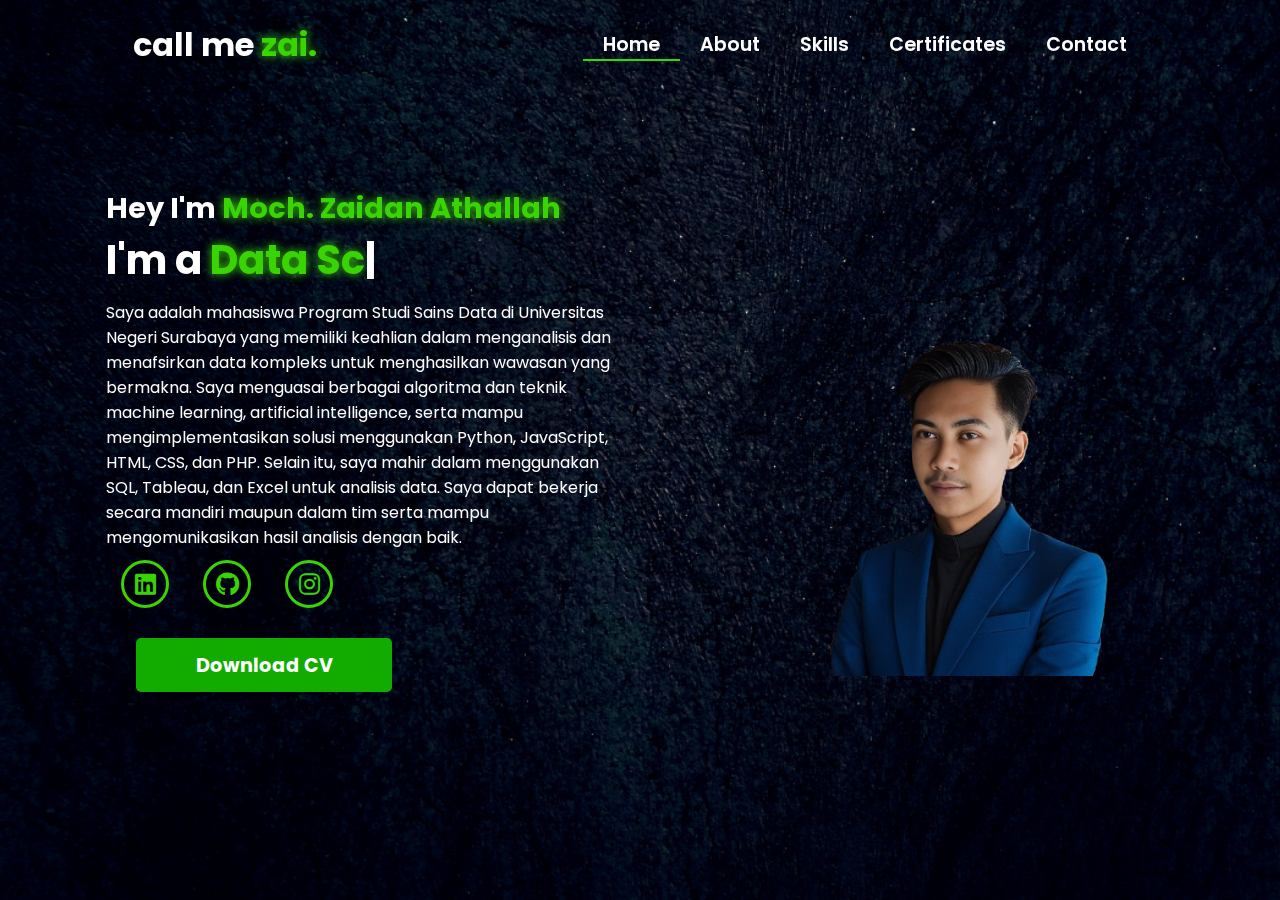
<file: index.html>
<!DOCTYPE html>
<html lang="en">
  <head>
    <!-- Pengaturan karakter encoding untuk mendukung semua karakter Unicode -->
    <meta charset="UTF-8" />

    <!-- Pengaturan viewport untuk responsivitas pada perangkat mobile -->
    <meta name="viewport" content="width=device-width, initial-scale=1.0" />

    <!-- 
      Import Font Awesome untuk ikon sosial media dan navigasi
      Versi 6.5.1 dipilih untuk fitur dan ikon terbaru 
    -->
    <link
      rel="stylesheet"
      href="https://cdnjs.cloudflare.com/ajax/libs/font-awesome/6.5.1/css/all.min.css"
    />

    <!-- 
      Import AOS (Animate On Scroll) library
      Digunakan untuk membuat animasi scroll yang menarik 
    -->
    <link rel="stylesheet" href="https://unpkg.com/aos@next/dist/aos.css" />

    <!-- Import file CSS custom untuk styling tambahan -->
    <link rel="stylesheet" href="css/style.css" />
    <title>Portofolio Website</title>
  </head>

  <body>
    <!-- 
      Navigation Section
      - Menggunakan sistem grid untuk layout
      - Includes logo dan menu navigasi
      - Responsive dengan hamburger menu untuk mobile 
    -->
    <nav>
      <div class="nav-container">
        <!-- 
              Logo dengan animasi zoom-in
              data-aos-duration: 1500ms untuk animasi yang smooth 
            -->
        <div class="logo" data-aos="zoom-in" data-aos-duration="1500">
          call me <span>zai.</span>
        </div>

        <!-- 
              Navigation Links
              - Menggunakan fade-up animation dengan delays bertingkat
              - Active class untuk halaman yang sedang aktif 
            -->
        <div class="links">
          <div
            class="link active"
            data-aos="fade-up"
            data-aos-duration="1500"
            data-aos-delay="100"
          >
            <a href="index.html">Home</a>
          </div>
          <div
            class="link"
            data-aos="fade-up"
            data-aos-duration="1500"
            data-aos-delay="200"
          >
            <a href="about.html">About</a>
          </div>
          <div
            class="link"
            data-aos="fade-up"
            data-aos-duration="1500"
            data-aos-delay="300"
          >
            <a href="skill.html">Skills</a>
          </div>
          <div
            class="link"
            data-aos="fade-up"
            data-aos-duration="1500"
            data-aos-delay="400"
          >
            <a href="Certificates.html">Certificates</a>
          </div>
          <div
            class="link"
            data-aos="fade-up"
            data-aos-duration="1500"
            data-aos-delay="500"
          >
            <a href="contact.html">Contact</a>
          </div>
        </div>
      </div>

      <!-- 
          Hamburger Menu Icon
          - Muncul pada tampilan mobile
          - Menggunakan Font Awesome icon
          - onClick handler untuk membuka menu 
        -->
      <i class="fa-solid fa-bars hamburg" onclick="hamburg()"></i>

      <!-- 
          Dropdown Menu untuk Mobile
          - Berisi link navigasi yang sama
          - Muncul ketika hamburger menu diklik
          - Includes tombol close (x) 
        -->
      <div class="dropdown">
        <div class="links">
          <a href="index.html">Home</a>
          <a href="about.html">About</a>
          <a href="skill.html">Skills</a>
          <a href="Certificates.html">Certificates</a>
          <a href="contact.html">Contact</a>
          <i class="fa-solid fa-xmark cancel" onclick="cancel()"></i>
        </div>
      </div>
    </nav>

    <!-- 
      Main Content Section
      - Menggunakan grid untuk layout dua kolom
      - Includes teks intro dan gambar profil 
    -->
    <section>
      <div class="main-container">
        <!-- 
              Content Container
              - Berisi heading, typewriter effect, dan social links
              - Setiap elemen memiliki animasi AOS yang berbeda 
            -->
        <div class="content">
          <!-- Heading dengan fade-left animation -->
          <h1
            data-aos="fade-left"
            data-aos-duration="1500"
            data-aos-delay="700"
          >
            Hey I'm <span>Moch. Zaidan Athallah</span>
          </h1>

          <!-- 
                  Typewriter Effect
                  - Menggunakan JavaScript untuk animasi ketik
                  - Fade-right animation untuk container 
                -->
          <div
            data-aos="fade-right"
            data-aos-duration="1500"
            data-aos-delay="900"
            class="typewriter"
          >
            I'm a <span class="typewriter-text"></span><label for="">|</label>
          </div>

          <!-- Paragraf deskripsi dengan flip-down animation -->
          <p
            data-aos="flip-down"
            data-aos-duration="1500"
            data-aos-delay="1100"
          >
            Saya adalah mahasiswa Program Studi Sains Data di Universitas Negeri
            Surabaya yang memiliki keahlian dalam menganalisis dan menafsirkan
            data kompleks untuk menghasilkan wawasan yang bermakna. Saya
            menguasai berbagai algoritma dan teknik machine learning, artificial
            intelligence, serta mampu mengimplementasikan solusi menggunakan
            Python, JavaScript, HTML, CSS, dan PHP. Selain itu, saya mahir dalam
            menggunakan SQL, Tableau, dan Excel untuk analisis data. Saya dapat
            bekerja secara mandiri maupun dalam tim serta mampu mengomunikasikan
            hasil analisis dengan baik.
          </p>

          <!-- 
                  Social Media Links
                  - Menggunakan Font Awesome icons
                  - Fade-up animation dengan delays bertingkat 
                -->
          <div class="social-links">
            <a
              href="https://www.linkedin.com/in/moch-zaidan-athallah/"
              data-aos="fade-up"
              data-aos-duration="1500"
              data-aos-delay="1300"
              title="LinkedIn"
              ><i class="fa-brands fa-linkedin"></i
            ></a>
            <a
              href="https://github.com/zaidanathallah"
              data-aos="fade-up"
              data-aos-duration="1500"
              data-aos-delay="1400"
              title="GitHub"
              ><i class="fa-brands fa-github"></i
            ></a>
            <a
              href="https://www.instagram.com/mzaa_offc?utm_source=ig_web_button_share_sheet&igsh=ZDNlZDc0MzIxNw=="
              data-aos="fade-up"
              data-aos-duration="1500"
              data-aos-delay="1500"
              title="Instagram"
              ><i class="fa-brands fa-instagram"></i
            ></a>
          </div>

          <!-- 
                  Download CV Button
                  - Zoom-out animation dengan delay terpanjang
                  - Styling didefinisikan di CSS 
                -->
          <div
            class="btn"
            data-aos="zoom-out"
            data-aos-duration="1500"
            data-aos-delay="1800"
          >
            <button id="downloadCV">Download CV</button>
          </div>
        </div>

        <!-- 
              Image Container
              - Menggunakan zoom-in animation
              - Durasi lebih panjang (3000ms) untuk efek dramatic 
            -->
        <div class="image" data-aos="zoom-in" data-aos-duration="3000">
          <img src="img\zaii.png" alt="" />
        </div>
      </div>
    </section>

    <!-- 
      Script Imports
      - AOS library untuk animasi
      - Custom JavaScript untuk fungsionalitas tambahan 
    -->
    <script src="https://unpkg.com/aos@next/dist/aos.js"></script>
    <script>
      // Inisialisasi AOS dengan offset 0 untuk trigger tepat waktu
      AOS.init({ offset: 0 });
    </script>
    <script src="./js/script.js"></script>
  </body>
</html>
</file>
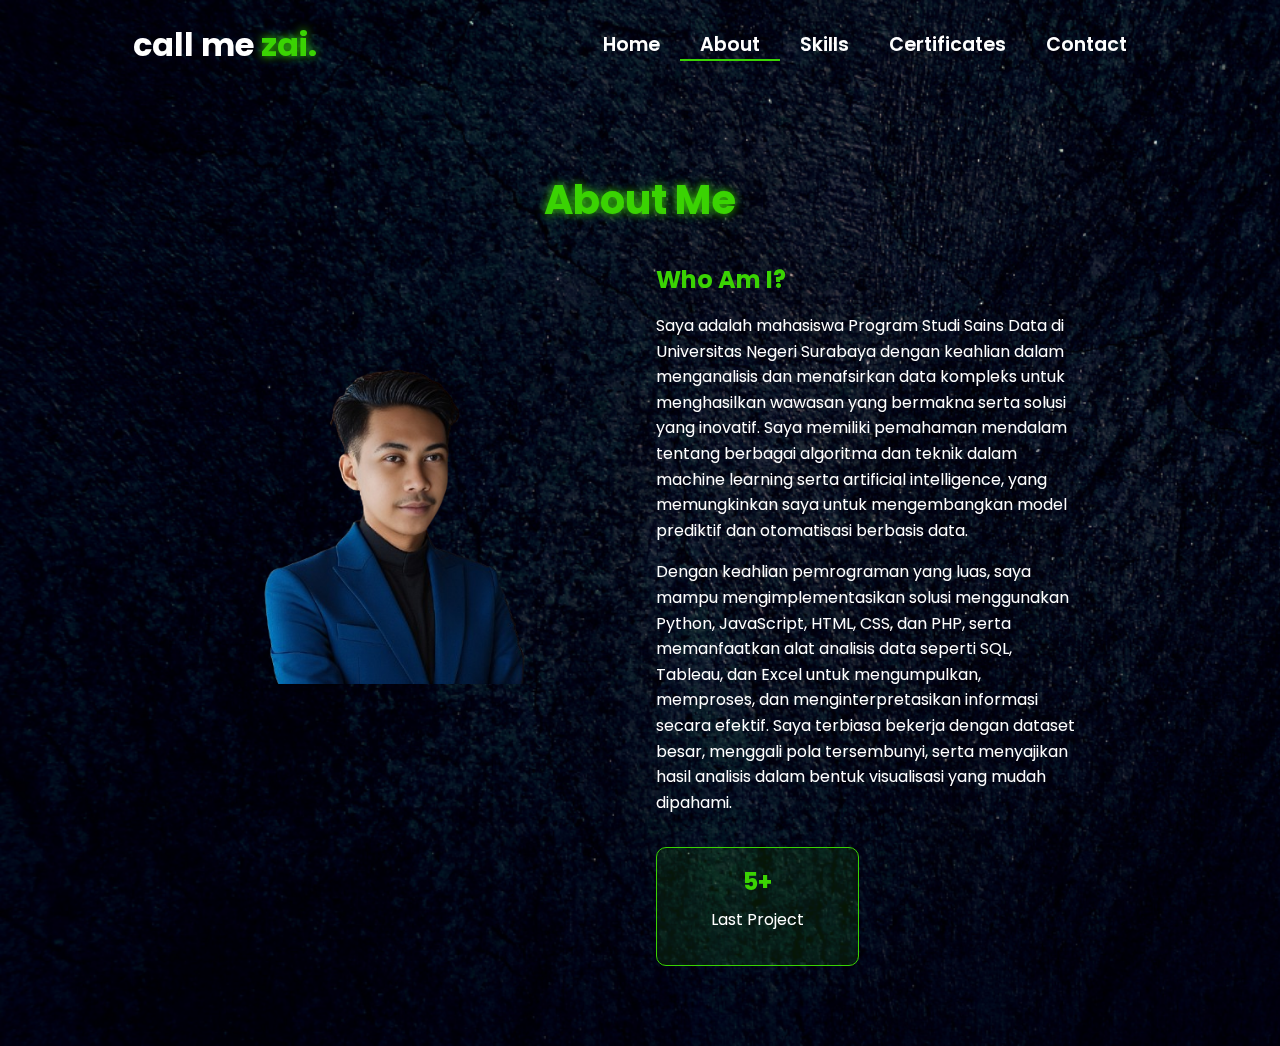
<file: about.html>
<!DOCTYPE html>
<html lang="en">

<head>
    <meta charset="UTF-8">
    <meta name="viewport" content="width=device-width, initial-scale=1.0">

    <!-- Link ke Font Awesome untuk ikon -->
    <link rel="stylesheet" href="https://cdnjs.cloudflare.com/ajax/libs/font-awesome/6.5.1/css/all.min.css">

    <!-- Link ke library animasi AOS -->
    <link rel="stylesheet" href="https://unpkg.com/aos@next/dist/aos.css" />

    <!-- CSS internal untuk styling halaman -->
    <style>
        /* 
          Import Google Font Poppins
          Font weight yang diimport: 100, 200, 300, 400, 500, 600 
        */
        @import url("https://fonts.googleapis.com/css2?family=Poppins:wght@100;200;300;400;500;600&display=swap");

        /* Reset CSS dan pengaturan default */
        * {
            padding: 0;
            margin: 0;
            font-family: "Poppins", sans-serif;
            box-sizing: border-box;
        }

        /* 
          Styling untuk body
          - Menggunakan background image
          - Cover seluruh viewport
          - Mencegah horizontal scroll
        */
        body {
            width: 100%;
            min-height: 100vh;
            background-image: url("./img/10.png");
            background-size: cover;
            overflow: auto; /* Prevents scrolling */
            position: relative;
        }

        /* 
          Navbar styling
          - Fixed height 10vh
          - Posisi relative untuk positioning yang tepat
          - z-index tinggi agar selalu di atas konten lain
        */
        nav {
            width: 100%;
            height: 10vh;
            position: sticky;
            position: relative;
            /* Ubah dari sticky ke relative */
            z-index: 1000;
            /* Tambahkan z-index tinggi untuk nav */
        }

        /* Container untuk konten navbar */
        .nav-container {
            width: 100%;
            height: 100%;
            display: flex;
            justify-content: space-around;
            align-items: center;
        }

        /* 
          Logo styling
          - Warna putih dengan ukuran 2rem
          - Text shadow untuk efek glow pada span 
        */
        .logo {
            color: white;
            font-size: 2rem;
            font-weight: bold;
        }

        .logo span {
            color: rgb(58, 211, 3);
            text-shadow: 0 0 10px rgb(58, 211, 3);
        }

        /* 
          Hamburger dan Cancel button styling
          - Hanya muncul di mobile view
          - Posisi absolute di kanan atas
        */
        .hamburg,
        .cancel {
            cursor: pointer;
            position: absolute;
            right: 15px;
            top: 10px;
            color: white;
            display: none;
            font-size: clamp(2.5rem, 0.5rem + 5vw, 3rem);
        }

        /* 
          Navigation links container
          - Flex layout untuk alignment horizontal
        */
        .nav-container .links {
            display: flex;
        }

        /* 
          Individual navigation links
          - Spacing dan styling untuk tiap link
          - Hover effect dengan border bottom
        */
        .nav-container .links a {
            font-size: 1.2rem;
            color: white;
            margin: 0 20px;
            text-decoration: none;
            font-weight: 550;
            transition: 0.3s linear;
        }

        .nav-container .links a:hover {
            color: rgb(58, 211, 3);
            border-bottom: 2px solid rgb(58, 211, 3);
        }

        /* Styling untuk link aktif */
        .nav-container .links .active {
            color: rgb(58, 211, 3);
            border-bottom: 2px solid rgb(58, 211, 3);
        }

        /* 
          Dropdown menu untuk mobile view
          - Fixed positioning dengan transform untuk animasi
          - Backdrop filter untuk efek blur
        */
        .dropdown {
            z-index: 1000;
            position: fixed;
            top: 0;
            left: 0;
            right: 0;
            transform: translateY(-500px);
            width: 100%;
            height: auto;

            box-shadow: 0 0 20px black;
            transition: 0.2s linear;
        }

        .dropdown .links a {
            display: flex;
            color: white;
            text-decoration: none;
            padding: 15px 0;
            justify-content: center;
            align-items: center;
            transition: 0.2s linear;
        }

        .dropdown .links a:hover {
            background-color: rgb(58, 211, 3);
        }

        /* About Section Styles */
        .about-container {
            width: 100%;
            min-height: 90vh;
            display: flex;
            justify-content: center;
            align-items: center;
            padding: 2rem;
            position: relative;
            z-index: 1;
        }

        .about-content {
            width: 80%;
            max-width: 1200px;


            border-radius: 20px;
            padding: 3rem;
            color: white;
            /* box-shadow: 0 0 30px rgba(58, 211, 3, 0.3); */
        }

        .about-header {
            text-align: center;
            margin-bottom: 2rem;
        }

        .about-header h1 {
            font-size: 2.5rem;
            color: rgb(58, 211, 3);
            text-shadow: 0 0 10px rgb(58, 211, 3);
            margin-bottom: 1rem;
        }

        .about-grid {
            display: grid;
            grid-template-columns: 1fr 1fr;
            gap: 2rem;
        }

        .about-image {
            width: 100%;
            aspect-ratio: 1;
            border-radius: 0px;
            overflow: hidden;
        }

        .about-image img {
            width: 100%;
            height: 100%;
            object-fit: cover;
        }

        .about-text h2 {
            color: rgb(58, 211, 3);
            margin-bottom: 1rem;
        }

        .about-text p {
            line-height: 1.6;
            margin-bottom: 1rem;
        }

        .stats {
            display: grid;
            grid-template-columns: repeat(2, 1fr);
            gap: 1rem;
            margin-top: 2rem;
        }

        .stat-item {
            background: rgba(58, 211, 3, 0.1);
            padding: 1rem;
            border-radius: 10px;
            text-align: center;
            border: 1px solid rgb(58, 211, 3);
            cursor: pointer;
        }

        .stat-item h3 {
            color: rgb(58, 211, 3);
            font-size: 1.5rem;
            margin-bottom: 0.5rem;
        }

        .content-grid {
            display: grid;
            grid-template-columns: repeat(auto-fit, minmax(280px, 1fr));
            gap: 2rem;
            padding: 2rem 0;
        }

        .content-card {
            background: rgba(58, 211, 3, 0.1);
            border-radius: 15px;
            overflow: hidden;
            transition: all 0.3s ease;
            cursor: pointer;
        }

        .content-card:hover {
            transform: translateY(-5px);
            box-shadow: 0 5px 15px rgba(58, 211, 3, 0.3);
        }

        .card-image {
            width: 100%;
            height: 200px;
            overflow: hidden;
        }

        .card-image img {
            width: 100%;
            height: 100%;
            object-fit: cover;
        }

        .card-info {
            padding: 1.5rem;
        }

        .card-info h3 {
            color: rgb(58, 211, 3);
            margin-bottom: 0.5rem;
        }

        .card-info p {
            font-size: 0.9rem;
            margin-bottom: 1rem;
        }

        .card-info .technologies {
            display: flex;
            flex-wrap: wrap;
            gap: 0.5rem;
            margin-top: 1rem;
        }

        .technology-tag {
            background: rgba(58, 211, 3, 0.2);
            padding: 0.3rem 0.8rem;
            border-radius: 15px;
            font-size: 0.8rem;
            color: rgb(58, 211, 3);
        }

        .back-button {
            display: inline-block;
            padding: 0.8rem 1.5rem;
            background: rgb(58, 211, 3);
            color: white;
            border-radius: 5px;
            text-decoration: none;
            margin-bottom: 2rem;
            transition: all 0.3s ease;
        }

        .back-button:hover {
            background: rgb(45, 165, 2);
            transform: translateY(-2px);
        }

        .award-icon {
            font-size: 2rem;
            color: rgb(58, 211, 3);
            margin-bottom: 1rem;
        }

        .client-testimonial {
            font-style: italic;
            margin-top: 1rem;
            padding: 1rem;
            background: rgba(58, 211, 3, 0.05);
            border-radius: 10px;
        }

            .image-modal {
        display: flex;
        position: fixed;
        top: 0;
        left: 0;
        width: 100%;
        height: 100%;
        background-color: rgba(0, 0, 0, 0.9);
        z-index: 1000;
        justify-content: center;
        align-items: center;
    }

    .modal-content {
        position: relative;
        max-width: 90%;
        max-height: 90%;
    }

    .modal-content img {
        max-width: 100%;
        max-height: 90vh;
        object-fit: contain;
    }

    .close-modal {
        position: absolute;
        top: -30px;
        right: 0;
        color: white;
        font-size: 30px;
        cursor: pointer;
    }

    .project-link {
        margin-top: 1rem;
    }

    .view-project {
        display: inline-block;
        padding: 0.5rem 1rem;
        background: rgb(58, 211, 3);
        color: white;
        text-decoration: none;
        border-radius: 5px;
        transition: all 0.3s ease;
    }

    .view-project:hover {
        background: rgb(45, 165, 2);
        transform: translateY(-2px);
    }



        @media (max-width: 884px) {
            .about-grid {
                grid-template-columns: 1fr;
            }

            nav .logo {
                position: absolute;
                top: 16px;
                left: 15px;
                font-size: 1.5rem;
            }

            .nav-container .links {
                display: none;
            }

            .hamburg,
            .cancel {
                display: block;
            }
        }

        @media (max-width: 440px) {
            .about-container {
                padding: 1rem;
            }

            .about-content {
                width: 95%;
                /* Memperbesar width untuk layar kecil */
                padding: 1.5rem;
            }

            .about-header h1 {
                font-size: 1.8rem;
                /* Mengurangi ukuran judul */
            }

            .about-text h2 {
                font-size: 1.4rem;
                /* Mengurangi ukuran sub-judul */
            }

            .about-text p {
                font-size: 0.9rem;
                /* Mengurangi ukuran teks */
                line-height: 1.4;
            }

            .about-image {
                width: 100%;
                max-height: 250px;
                /* Membatasi tinggi gambar */
            }

            .stats {
                grid-template-columns: repeat(2, 1fr);
                /* Tetap 2 kolom tapi lebih kecil */
                gap: 0.8rem;
            }

            .stat-item {
                padding: 0.8rem;
            }

            .stat-item h3 {
                font-size: 1.2rem;
                /* Mengurangi ukuran angka statistik */
            }

            .stat-item p {
                font-size: 0.8rem;
                /* Mengurangi ukuran teks statistik */
            }

            /* Menyesuaikan padding untuk link statistik */
            .stat-item a {
                padding: 0.5rem;
                display: block;
            }
        }
    </style>
    <title>About - Portfolio Website</title>
</head>

<body>

    <!-- Navigasi -->
    <nav>
        <div class="nav-container">
            <div class="logo" data-aos="zoom-in" data-aos-duration="1500">
                call me <span>zai.</span>
            </div>
            <div class="links">
                <div class="link" data-aos="fade-up" data-aos-duration="1500" data-aos-delay="100"><a
                        href="index.html">Home</a></div>
                <div class="link active" data-aos="fade-up" data-aos-duration="1500" data-aos-delay="200"><a
                        href="about.html">About</a></div>
                <div class="link" data-aos="fade-up" data-aos-duration="1500" data-aos-delay="300"><a
                        href="skill.html">Skills</a></div>
                <div class="link" data-aos="fade-up" data-aos-duration="1500" data-aos-delay="400"><a
                        href="Certificates.html">Certificates</a></div>
                <div class="link" data-aos="fade-up" data-aos-duration="1500" data-aos-delay="500"><a
                        href="contact.html">Contact</a></div>
            </div>
        </div>
        <i class="fa-solid fa-bars hamburg" onclick="hamburg()"></i>
        <div class="dropdown">
            <div class="links">
                <a href="index.html">Home</a>
                <a href="about.html">About</a>
                <a href="skill.html">Skills</a>
                <a href="Certificates.html">Certificates</a>
                <a href="contact.html">Contact</a>
                <i class="fa-solid fa-xmark cancel" onclick="cancel()"></i>
            </div>
        </div>
    </nav>

    <!-- Konten utama halaman About -->
    <div class="about-container">
        <div class="about-content" id="aboutContent">
            <!-- Bagian header -->
            <div class="about-header" data-aos="fade-down" data-aos-duration="1500">
                <h1>About Me</h1>
            </div>

            <!-- Grid untuk gambar dan teks deskripsi -->
            <div class="about-grid">
                <div class="about-image" data-aos="fade-right" data-aos-duration="1500">
                    <img src="img/zai.png" alt="About Image">
                </div>
                <div class="about-text" data-aos="fade-left" data-aos-duration="1500">
                    <h2>Who Am I?</h2>
                    <p>Saya adalah mahasiswa Program Studi Sains Data di Universitas Negeri Surabaya dengan keahlian dalam menganalisis dan menafsirkan data kompleks untuk menghasilkan wawasan yang bermakna serta solusi yang inovatif. Saya memiliki pemahaman mendalam tentang berbagai algoritma dan teknik dalam machine learning serta artificial intelligence,
                         yang memungkinkan saya untuk mengembangkan model prediktif dan otomatisasi berbasis data.</p>
                    <p>Dengan keahlian pemrograman yang luas, saya mampu mengimplementasikan solusi menggunakan Python, JavaScript, HTML, CSS, dan PHP, serta memanfaatkan alat analisis data seperti SQL, Tableau, dan Excel untuk mengumpulkan, memproses, dan menginterpretasikan informasi secara efektif. Saya terbiasa bekerja dengan dataset besar, menggali pola tersembunyi, serta menyajikan hasil analisis dalam bentuk visualisasi yang mudah dipahami.</p>

                    <div class="stats">
                        <div class="stat-item" data-aos="zoom-in" data-aos-duration="1500" data-aos-delay="200"
                            onclick="showProjects()">
                            <h3>5+</h3>
                            <p>Last Project</p>
                        </div>
                    </div>
                </div>
            </div>
        </div>

        <!-- Link ke library animasi AOS -->
        <script src="https://unpkg.com/aos@next/dist/aos.js"></script>

        <!-- JavaScript untuk interaksi dan animasi halaman -->
        <script>

            // Inisialisasi library AOS
            AOS.init({ offset: 0 });

            // Fungsi untuk menampilkan menu hamburger
            function hamburg() {
                const navbar = document.querySelector(".dropdown")
                navbar.style.transform = "translateY(0px)"
            }

            // Fungsi untuk menyembunyikan menu hamburger
            function cancel() {
                const navbar = document.querySelector(".dropdown")
                navbar.style.transform = "translateY(-500px)"
            }

            // Fungsi untuk menampilkan daftar Project
            function showProjects() {
                const aboutContent = document.getElementById('aboutContent');
                aboutContent.innerHTML = `
                <a href="about.html" class="back-button" onclick="restoreInitialContent()">
                    <i class="fas fa-arrow-left"></i> Back
                </a>
                <div class="about-header" data-aos="fade-down" data-aos-duration="1500">
                    <h1>My Projects</h1>
                </div>
                <div class="content-grid">
                    ${generateProjectCards()}
                </div>
            `;
                AOS.refresh();
            }

            // Fungsi untuk menampilkan daftar Experience




            // Fungsi pembantu untuk menghasilkan kartu project
function generateProjectCards() {
    const projects = [
        {
            title: "Matching Data",
            image: "img/Matching data.png",
            description: "Pengembangan Sistem Mapping Data Obat dan Wilayah (Provinsi-Kelurahan)dengan Pendekatan Full-Stack Development Berbasis Database dan Terintegrasi API Kemkes. maaf tidak ada deploy karena pakai php dan db. jadi tidak bisa dideploy gratis",
            technologies: ["HTML", "CSS", "JS", "PHP", "MySQL"],
            projectLink: "#" // Add your project link here
        },
        {
            title: "Machine Learning",
            image: "img/gambar yang sudah diklasifikasi.png",
            description: "Pengembangan Model Klasifikasi Tumor Otak dengan Metode Ensemble Learning pada Gambar MRI",
            technologies: ["Python", "TensorFlow", "Keras", "inceptionv3", "google colab"],
            projectLink: "https://colab.research.google.com/drive/1F5REK4H4sqvmEOVUmo4AHqjHFcR8wlMQ?usp=sharing#scrollTo=OAt8LOU_7qas"
        },
        {
            title: "Data Analytics dan penerapannya dalam bisnis.",
            image: "img/Data Analyst.png",
            description: "Memahami konsep dasar Data Analytics dan penerapannya dalam bisnis. Menggunakan Tableau untuk membuat dashboard interaktif. Menganalisis tren transaksi, pendapatan, dan jumlah produk terjual. Membuat segmentasi pelanggan berdasarkan kota dan gender. Menerapkan teknik data storytelling untuk menyajikan insight bisnis.",
            technologies: ["Tableau"],
            projectLink: "https://public.tableau.com/app/profile/zaidan.athallah/viz/E-Commerce_17110651103040/Dashboard1?publish=yes" // Add your project link here
        },

                {
            title: "Dashboard Keuangan - Kelola Keuangan Anda dengan Mudah.",
            image: "img/Apk Keuangan.png",
            description: "Aplikasi web keuangan ini dirancang untuk membantu Anda mengelola pemasukan dan pengeluaran dengan lebih efisien. Dengan tampilan dashboard interaktif, Anda dapat melihat total saldo, tren keuangan, serta distribusi pengeluaran dalam bentuk grafik yang mudah dipahami. Fitur utama meliputi pencatatan transaksi, kategori pengeluaran, serta opsi filter berdasarkan periode waktu tertentu. Dengan aplikasi ini, Anda dapat mengontrol keuangan secara lebih terstruktur dan meningkatkan perencanaan keuangan Anda.  maaf tidak ada deploy karena pakai php dan db. jadi tidak bisa dideploy gratis",
            technologies: ["HTML", "CSS", "JavaScript", "PHP", "MySQL"],
            projectLink: "#" // Add your project link here
        },

                        {
            title: "Dzikir Online - Al-Qur'an, Dzikir Pagi & Petang, dan Jadwal Sholat.",
            image: "img/dzikir.png",
            description: "Aplikasi Dzikir Online ini dirancang untuk membantu umat Muslim dalam menjalankan ibadah harian dengan lebih mudah. Anda dapat membaca Al-Qur’an, mengamalkan dzikir pagi dan petang, serta mengakses jadwal sholat sesuai lokasi Anda. Dengan tampilan sederhana dan user-friendly, aplikasi ini menjadi pendamping spiritual yang praktis untuk meningkatkan ketakwaan di setiap waktu.",
            technologies: ["HTML", "CSS", "JavaScript", "API"],
            projectLink: "https://dzikir-mzaoffc.vercel.app/" // Add your project link here
        },

        {
            title: "Sentiment Analysis Twitter - Analisis Opini Publik dari Media Sosial",
            image: "img/sentiment.png",
            description: "Proyek Sentiment Analysis Twitter ini bertujuan untuk menganalisis opini publik berdasarkan data yang diambil dari Twitter. Dengan menggunakan teknik Natural Language Processing (NLP) dan Machine Learning, proyek ini mengklasifikasikan sentimen dalam kategori seperti positif, negatif, atau netral. Analisis ini berguna untuk memahami tren sosial, persepsi masyarakat terhadap suatu topik, serta membantu bisnis dan organisasi dalam mengambil keputusan berbasis data. Model dikembangkan di Google Colab, memungkinkan eksplorasi dataset, pemrosesan teks (preprocessing), visualisasi sentimen, dan evaluasi performa model secara interaktif.",
            technologies: ["Pyhton", "NLP", "machine learning", "Google Colab"],
            projectLink: "https://colab.research.google.com/drive/1-blaP6fP3IJ3Ztk8a7v8pUnSKGsnbTiX#scrollTo=ch0omwkmBpnf" // Add your project link here
        },

                {
            title: "UI/UX Applikasi Siakadu Unesa",
            image: "img/siakadu.png",
            description: "Aplikasi Siakadu Unesa dirancang untuk kebutuhan administratif dan akademis mahasiswa. Fitur-fitur utamanya meliputi pengelolaan jadwal, pendaftaran mata kuliah, pemantauan hasil studi, kehadiran, dan pembayaran. Data yang digunakan mencakup informasi akademik mahasiswa, kehadiran, pembayaran, dan berita dari Unesa News. Aplikasi ini beroperasi dalam lingkungan pembelajaran universitas dan terhubung dengan sistem akademik Unesa. Tujuannya adalah menyediakan pengalaman pengguna yang intuitif, responsif, dan efisien. Fitur notifikasi tepat waktu, navigasi mudah, dan antarmuka ramah pengguna disediakan untuk kemudahan akses dan penggunaan fitur aplikasi.",
            technologies: ["Figma", "Canva"],
            projectLink: "https://www.canva.com/design/DAF_7USgWTI/ID1cA1Z-W0CAGskEtjhlkA/edit?utm_content=DAF_7USgWTI&utm_campaign=designshare&utm_medium=link2&utm_source=sharebutton" // Add your project link here
        },

                        {
            title: "MY PORTOFOLIO",
            image: "img/Portofolio.png",
            description: "Portofolio ini menampilkan berbagai proyek dan keahlian dalam pengembangan web, analisis data, serta kecerdasan buatan. Dibangun dengan desain yang modern dan responsif, website ini berfungsi sebagai representasi profesional untuk menunjukkan pengalaman, keterampilan teknis, serta pencapaian dalam berbagai bidang. Melalui portofolio ini, pengunjung dapat mengeksplorasi proyek-proyek yang telah dikembangkan, mencakup pengolahan data, machine learning, pengembangan aplikasi web, serta visualisasi data. Dengan integrasi teknologi terkini, portofolio ini tidak hanya sebagai dokumentasi karya, tetapi juga sebagai sarana untuk membangun koneksi dan peluang kolaborasi.",
            technologies: ["HTML", "CSS", "JavaScript"],
            projectLink: "https://my-portofolio-one-mu.vercel.app/" // Add your project link here
        }
    ];

    return projects.map(project => `
        <div class="content-card" data-aos="fade-up">
            <div class="card-image" onclick="openModal('${project.image}', '${project.title}')">
                <img src="${project.image}" alt="${project.title}">
            </div>
            <div class="card-info">
                <h3>${project.title}</h3>
                <p>${project.description}</p>
                <div class="technologies">
                    ${project.technologies.map(tech => `
                        <span class="technology-tag">${tech}</span>
                    `).join('')}
                </div>
                <div class="project-link">
                    <a href="${project.projectLink}" target="_blank" class="view-project">View Project</a>
                </div>
            </div>
        </div>
    `).join('');
}

// Add these functions for the modal functionality
function openModal(imageSrc, altText) {
    const modal = document.createElement('div');
    modal.className = 'image-modal';
    modal.innerHTML = `
        <div class="modal-content">
            <span class="close-modal" onclick="this.parentElement.parentElement.remove()">&times;</span>
            <img src="${imageSrc}" alt="${altText}">
        </div>
    `;
    document.body.appendChild(modal);

    // Close modal when clicking outside the image
    modal.addEventListener('click', function(e) {
        if (e.target === modal) {
            modal.remove();
        }
    });

    // Close modal with Escape key
    document.addEventListener('keydown', function(e) {
        if (e.key === 'Escape') {
            modal.remove();
        }
    });
}

            // Fungsi pembantu untuk menghasilkan kartu experience
            function generateExperienceCards() {
                const experiences = [
                    {
                        title: "Senior Web Developer",
                        company: "Tech Solutions Inc.",
                        period: "2021 - Present",
                        description: "Leading frontend development team and implementing modern web solutions"
                    },
                    {
                        title: "Frontend Developer",
                        company: "Digital Agency",
                        period: "2019 - 2021",
                        description: "Developed responsive websites and web applications"
                    }
                    // Add more experiences as needed
                ];

                return experiences.map(exp => `
                <div class="content-card" data-aos="fade-up">
                    <div class="card-info">
                        <h3>${exp.title}</h3>
                        <h4>${exp.company}</h4>
                        <p class="period">${exp.period}</p>
                        <p>${exp.description}</p>
                    </div>
                </div>
            `).join('');
            }



            // Fungsi pembantu untuk menghasilkan kartu award
            function generateAwardCards() {
                const awards = [
                    {
                        title: "Best Web Design",
                        organization: "Design Awards 2023",
                        description: "Recognition for exceptional web design and user experience"
                    },
                    {
                        title: "Innovation Award",
                        organization: "Tech Summit 2022",
                        description: "Awarded for innovative use of emerging technologies"
                    }
                    // Add more awards as needed
                ];

                return awards.map(award => `
                <div class="content-card" data-aos="fade-up">
                    <div class="card-info">
                        <div class="award-icon">
                            <i class="fas fa-trophy"></i>
                        </div>
                        <h3>${award.title}</h3>
                        <h4>${award.organization}</h4>
                        <p>${award.description}</p>
                    </div>
                </div>
            `).join('');
            }

            // Fungsi untuk mengembalikan konten awal
            function restoreInitialContent() {
                const aboutContent = document.getElementById('aboutContent');
                aboutContent.innerHTML = `
                <div class="about-header" data-aos="fade-down" data-aos-duration="1500">
                    <h1>About Me</h1>
                </div>
                <div class="about-grid">
                    <div class="about-image" data-aos="fade-right" data-aos-duration="1500">
                        <img src="img/zoro.jpg" alt="About Image">
                    </div>
                    <div class="about-text" data-aos="fade-left" data-aos-duration="1500">
                        <h2>Who Am I?</h2>
                        <p>I'm a passionate developer and designer with a keen eye for detail and a drive for creating
                            innovative digital solutions. With expertise in web development, UI/UX design, and content
                            creation, I bring ideas to life through code and creativity.</p>
                        <p>My journey in technology began with a simple curiosity and has evolved into a professional
                            pursuit of excellence in digital craftsmanship.</p>

                        <div class="stats">
                            <div class="stat-item" data-aos="zoom-in" data-aos-duration="1500" data-aos-delay="200" onclick="showProjects()">
                                <h3>50+</h3>
                                <p>Projects Completed</p>
                            </div>
                            <div class="stat-item" data-aos="zoom-in" data-aos-duration="1500" data-aos-delay="400" onclick="showExperience()">
                                <h3>3+</h3>
                                <p>Years Experience</p>
                            </div>
                            <div class="stat-item" data-aos="zoom-in" data-aos-duration="1500" data-aos-delay="800" onclick="showAwards()">
                                <h3>15+</h3>
                                <p>Awards Won</p>
                            </div>
                        </div>
                    </div>
                </div>
            `;
                AOS.refresh();
            }

        </script>
</body>

</html>
</file>
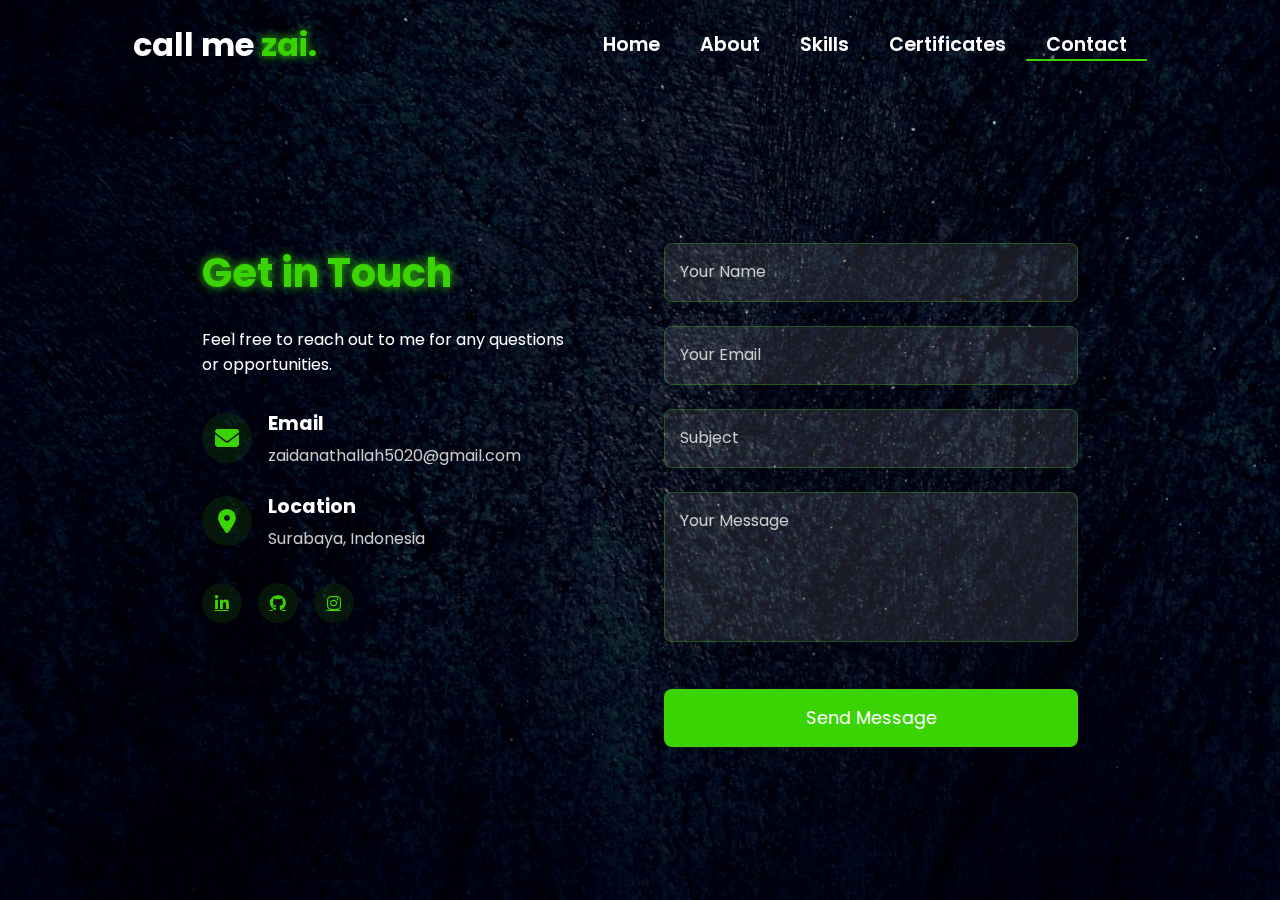
<file: contact.html>
<!DOCTYPE html>
<html lang="en">
  <head>
    <meta charset="UTF-8" />
    <meta name="viewport" content="width=device-width, initial-scale=1.0" />
    <link
      rel="stylesheet"
      href="https://cdnjs.cloudflare.com/ajax/libs/font-awesome/6.5.1/css/all.min.css"
    />
    <link rel="stylesheet" href="https://unpkg.com/aos@next/dist/aos.css" />
    <style>
      @import url("https://fonts.googleapis.com/css2?family=Poppins:wght@100;200;300;400;500;600&display=swap");

      * {
        padding: 0;
        margin: 0;
        font-family: "Poppins", sans-serif;
        box-sizing: border-box;
      }

      body {
        width: 100%;
        height: 100vh;
        background-image: url("./img/10.png");
        background-size: cover;
        overflow: auto;
        position: relative;
      }

      nav {
        width: 100%;
        height: 10vh;
        position: relative;
        z-index: 1000;
      }

      .nav-container {
        width: 100%;
        height: 100%;
        display: flex;
        justify-content: space-around;
        align-items: center;
      }

      .logo {
        color: white;
        font-size: 2rem;
        font-weight: bold;
      }

      .logo span {
        color: rgb(58, 211, 3);
        text-shadow: 0 0 10px rgb(58, 211, 3);
      }

      .hamburg,
      .cancel {
        cursor: pointer;
        position: absolute;
        right: 15px;
        top: 10px;
        color: white;
        display: none;
        font-size: clamp(2.5rem, 0.5rem + 5vw, 3rem);
      }

      .nav-container .links {
        display: flex;
      }

      .nav-container .links a {
        font-size: 1.2rem;
        color: white;
        margin: 0 20px;
        text-decoration: none;
        font-weight: 550;
        transition: 0.3s linear;
      }

      .nav-container .links a:hover {
        color: rgb(58, 211, 3);
        border-bottom: 2px solid rgb(58, 211, 3);
      }

      .nav-container .links .active {
        color: rgb(58, 211, 3);
        border-bottom: 2px solid rgb(58, 211, 3);
      }

      .dropdown {
        z-index: 1000;
        position: fixed;
        top: 0;
        left: 0;
        right: 0;
        transform: translateY(-500px);
        width: 100%;
        height: auto;

        transition: 0.2s linear;
      }

      .dropdown .links a {
        display: flex;
        color: white;
        text-decoration: none;
        padding: 15px 0;
        justify-content: center;
        align-items: center;
        transition: 0.2s linear;
      }

      .dropdown .links a:hover {
        background-color: rgb(58, 211, 3);
      }

      /* Contact Section Styles */
      .contact-container {
        width: 100%;
        min-height: 90vh;
        display: flex;
        justify-content: center;
        align-items: center;
        padding: 2rem;
      }

      .contact-content {
        width: 80%;
        max-width: 1200px;
        border-radius: 20px;
        padding: 3rem;
        color: white;
        display: grid;
        grid-template-columns: 1fr 1fr;
        gap: 3rem;
      }

      .contact-info {
        padding-right: 2rem;
      }

      .contact-header h1 {
        font-size: 2.5rem;
        color: rgb(58, 211, 3);
        text-shadow: 0 0 10px rgb(58, 211, 3);
        margin-bottom: 1.5rem;
      }

      .contact-details {
        margin-top: 2rem;
      }

      .contact-item {
        display: flex;
        align-items: center;
        margin-bottom: 1.5rem;
      }

      .contact-icon {
        width: 50px;
        height: 50px;
        background: rgba(58, 211, 3, 0.1);
        border-radius: 50%;
        display: flex;
        justify-content: center;
        align-items: center;
        margin-right: 1rem;
      }

      .contact-icon i {
        font-size: 1.5rem;
        color: rgb(58, 211, 3);
      }

      .contact-text h3 {
        font-size: 1.2rem;
        margin-bottom: 0.3rem;
      }

      .contact-text p {
        color: #cccccc;
      }

      .contact-form form {
        display: flex;
        flex-direction: column;
        gap: 1.5rem;
      }

      .form-group {
        position: relative;
      }

      .form-group input,
      .form-group textarea {
        width: 100%;
        padding: 1rem;
        background: rgba(255, 255, 255, 0.1);
        border: 1px solid rgba(58, 211, 3, 0.3);
        border-radius: 8px;
        color: white;
        font-size: 1rem;
        transition: all 0.3s ease;
      }

      .form-group textarea {
        height: 150px;
        resize: none;
      }

      .form-group input:focus,
      .form-group textarea:focus {
        outline: none;
        border-color: rgb(58, 211, 3);
        box-shadow: 0 0 10px rgba(58, 211, 3, 0.3);
      }

      .form-group label {
        position: absolute;
        left: 1rem;
        top: 1rem;
        color: #cccccc;
        transition: all 0.3s ease;
        pointer-events: none;
      }

      .form-group input:focus ~ label,
      .form-group input:valid ~ label,
      .form-group textarea:focus ~ label,
      .form-group textarea:valid ~ label {
        top: -0.5rem;
        left: 0.8rem;
        font-size: 0.8rem;
        padding: 0 0.5rem;
        background: rgba(0, 0, 0, 0.7);
        color: rgb(58, 211, 3);
      }

      .submit-btn {
        padding: 1rem 2rem;
        background: rgb(58, 211, 3);
        border: none;
        border-radius: 8px;
        color: white;
        font-size: 1.1rem;
        cursor: pointer;
        transition: all 0.3s ease;
        margin-top: 1rem;
      }

      .submit-btn:hover {
        background: transparent;
        box-shadow: 0 0 20px rgba(58, 211, 3, 0.5);
        border: 2px solid rgb(58, 211, 3);
      }

      .social-links {
        margin-top: 2rem;
        display: flex;
        gap: 1rem;
      }

      .social-links a {
        width: 40px;
        height: 40px;
        background: rgba(58, 211, 3, 0.1);
        border-radius: 50%;
        display: flex;
        justify-content: center;
        align-items: center;
        color: rgb(58, 211, 3);
        transition: all 0.3s ease;
      }

      .social-links a:hover {
        background: rgb(58, 211, 3);
        color: white;
        transform: translateY(-5px);
        box-shadow: 0 0 15px rgba(58, 211, 3, 0.5);
      }

      @media (max-height: 800px) {
        body {
          height: auto;
          min-height: 100vh;
        }

        .contact-container {
          height: auto;
          min-height: 90vh;
        }
      }

      @media (max-width: 884px) {
        nav .logo {
          position: absolute;
          top: 16px;
          left: 15px;
          font-size: 1.5rem;
        }

        .nav-container .links {
          display: none;
        }

        .hamburg,
        .cancel {
          display: block;
        }

        .contact-content {
          grid-template-columns: 1fr;
          gap: 2rem;
        }

        .contact-info {
          padding-right: 0;
        }
      }

      @media (max-width: 640px) {
        .contact-container {
          padding: 1rem;
        }

        .contact-content {
          width: 95%;
          padding: 1.5rem;
        }

        .contact-header h1 {
          font-size: 2rem;
        }

        .contact-item {
          flex-direction: column;
          text-align: center;
        }

        .contact-icon {
          margin-right: 0;
          margin-bottom: 1rem;
        }
      }
    </style>
    <title>Contact - Portfolio Website</title>
  </head>

  <body>
    <nav>
      <div class="nav-container">
        <div class="logo" data-aos="zoom-in" data-aos-duration="1500">
          call me <span>zai.</span>
        </div>
        <div class="links">
          <div
            class="link"
            data-aos="fade-up"
            data-aos-duration="1500"
            data-aos-delay="100"
          >
            <a href="index.html">Home</a>
          </div>
          <div
            class="link"
            data-aos="fade-up"
            data-aos-duration="1500"
            data-aos-delay="200"
          >
            <a href="about.html">About</a>
          </div>
          <div
            class="link"
            data-aos="fade-up"
            data-aos-duration="1500"
            data-aos-delay="300"
          >
            <a href="skill.html">Skills</a>
          </div>
          <div
            class="link"
            data-aos="fade-up"
            data-aos-duration="1500"
            data-aos-delay="400"
          >
            <a href="Certificates.html">Certificates</a>
          </div>
          <div
            class="link active"
            data-aos="fade-up"
            data-aos-duration="1500"
            data-aos-delay="500"
          >
            <a href="contact.html">Contact</a>
          </div>
        </div>
      </div>
      <i class="fa-solid fa-bars hamburg" onclick="hamburg()"></i>
      <div class="dropdown">
        <div class="links">
          <a href="index.html">Home</a>
          <a href="about.html">About</a>
          <a href="skill.html">Skills</a>
          <a href="Certificates.html">Certificates</a>
          <a href="contact.html">Contact</a>
          <i class="fa-solid fa-xmark cancel" onclick="cancel()"></i>
        </div>
      </div>
    </nav>

    <div class="contact-container">
      <div class="contact-content">
        <div class="contact-info">
          <div
            class="contact-header"
            data-aos="fade-right"
            data-aos-duration="1500"
          >
            <h1>Get in Touch</h1>
            <p>
              Feel free to reach out to me for any questions or opportunities.
            </p>
          </div>

          <div class="contact-details">
            <div
              class="contact-item"
              data-aos="fade-right"
              data-aos-duration="1500"
              data-aos-delay="400"
            >
              <div class="contact-icon">
                <i class="fas fa-envelope"></i>
              </div>
              <div class="contact-text">
                <h3>Email</h3>
                <p>zaidanathallah5020@gmail.com</p>
              </div>
            </div>

            <div
              class="contact-item"
              data-aos="fade-right"
              data-aos-duration="1500"
              data-aos-delay="600"
            >
              <div class="contact-icon">
                <i class="fas fa-location-dot"></i>
              </div>
              <div class="contact-text">
                <h3>Location</h3>
                <p>Surabaya, Indonesia</p>
              </div>
            </div>
          </div>

          <div
            class="social-links"
            data-aos="fade-up"
            data-aos-duration="1500"
            data-aos-delay="800"
          >
            <a href="https://www.linkedin.com/in/moch-zaidan-athallah/" title="LinkedIn Profile"
              ><i class="fab fa-linkedin-in"></i
            ></a>
            <a href="https://github.com/zaidanathallah" title="GitHub Profile"
              ><i class="fab fa-github"></i
            ></a>
            <a
              href="https://www.instagram.com/mzaa_offc?utm_source=ig_web_button_share_sheet&igsh=ZDNlZDc0MzIxNw=="
              title="Instagram Profile"
              ><i class="fab fa-instagram"></i
            ></a>
          </div>
        </div>

        <div
          class="contact-form"
          data-aos="fade-left"
          data-aos-duration="1500"
          data-aos-delay="200"
        >
          <form
            id="contact-form"
            action="https://formspree.io/f/mjkgvopo"
            method="POST"
          >
            <div class="form-group">
              <input type="text" id="name" name="name" required />
              <label for="name">Your Name</label>
            </div>

            <div class="form-group">
              <input type="email" id="email" name="email" required />
              <label for="email">Your Email</label>
            </div>

            <div class="form-group">
              <input type="text" id="subject" name="subject" required />
              <label for="subject">Subject</label>
            </div>

            <div class="form-group">
              <textarea id="message" name="message" required></textarea>
              <label for="message">Your Message</label>
            </div>

            <button type="submit" class="submit-btn">Send Message</button>
          </form>
        </div>
      </div>
    </div>
    <script src="./js/email.js"></script>
    <script src="https://unpkg.com/aos@next/dist/aos.js"></script>
    <script>
      AOS.init({ offset: 0 });
    </script>
    <script src="./js/script.js"></script>
  </body>
</html>
</file>
<file: css/style.css>
@import url("https://fonts.googleapis.com/css2?family=Poppins:wght@100;200;300;400;500;600&display=swap");

* {
  padding: 0;
  margin: 0;
  font-family: "Poppins", sans-serif;
  box-sizing: border-box;
}

        body {
            width: 100%;
            min-height: 100vh;
            background-image: url("/img/10.png");
            background-size: cover;
            overflow: auto; /* Prevents scrolling */
            position: relative;
        }

        nav {
          width: 100%;
          height: 10vh;
          position: sticky;
          position: relative;
          /* Ubah dari sticky ke relative */
          z-index: 1000;
          /* Tambahkan z-index tinggi untuk nav */
      }



.nav-container {
  width: 100%;
  height: 100%;
  display: flex;
  justify-content: space-around;
  align-items: center;
}

/* Subscrbe YouTube Tamzidan Mahdiyin */

.logo {
  color: white;
  font-size: 2rem;
  font-weight: bold;
}

.logo span {
  color: rgb(58, 211, 3);
  text-shadow: 0 0 10px rgb(58, 211, 3);
}

.hamburg,
.cancel {
  cursor: pointer;
  position: absolute;
  right: 15px;
  top: 10px;
  color: white;
  display: none;
  font-size: clamp(2.5rem, 0.5rem + 5vw, 3rem);
}

.nav-container .links {
  display: flex;
}

.nav-container .links a {
  font-size: 1.2rem;
  color: white;
  margin: 0 20px;
  text-decoration: none;
  font-weight: 550;
  transition: 0.3s linear;
}

.nav-container .links a:hover {
  color: rgb(58, 211, 3);
  border-bottom: 2px solid rgb(58, 211, 3);
}

.nav-container .links .active {
  color: rgb(58, 211, 3);
  border-bottom: 2px solid rgb(58, 211, 3);
}

.dropdown {
  z-index: 100;
  position: absolute;
  top: 0;
  transform: translateY(-500px);
  width: 100%;
  height: auto;
  background-color: rgba(0, 0, 0, 0.5);
  transition: 0.2s linear;
}

.dropdown .links a {
  display: flex;
  color: white;
  text-decoration: none;
  padding: 15px 0;
  justify-content: center;
  align-items: center;
  transition: 0.2s linear;
}

.dropdown .links a:hover {
  background-color: rgb(58, 211, 3);
}

section {
  width: 100%;
  height: 90vh;
}

.main-container {
  width: 100%;
  height: 90%;
  display: flex;
  justify-content: space-evenly;
  align-items: center;
}

.main-container .content {
  color: white;
  width: 40%;
  min-height: 100px;
}

/* Subscrbe YouTube Tamzidan Mahdiyin */

.content h1 {
  font-size: clamp(1rem, 1rem + 5vw, 1.8rem);
}

.content h1 span {
  font-weight: 700;
  text-shadow: 0 0 10px rgb(58, 211, 3);
  color: rgb(58, 211, 3);
}

.content .typewriter {
  font-size: clamp(1rem, 1rem + 5vw, 2.5rem);
  font-weight: 700;
}

.typewriter span {
  color: rgb(58, 211, 3);
  text-shadow: 0 0 10px rgb(58, 211, 3);
}

.content p {
  font-size: clamp(0, 4rem, 0.2rem + 9vw, 1rem);
  margin: 10px 0;
}

.social-links i {
  display: inline-flex;
  justify-content: center;
  align-items: center;
  width: 3rem;
  height: 3rem;
  background-color: transparent;
  border: 0.2rem solid rgb(58, 211, 3);
  border-radius: 50%;
  color: rgb(58, 211, 3);
  margin: 0 15px;
  font-size: 1.5rem;
  transition: 0.2s linear;
}

.social-links i:hover {
  scale: 1.3;
  filter: drop-shadow(0 0 10px rgb(58, 211, 3));
  color: black;
  background-color: rgb(58, 211, 3);
  -webkit-filter: drop-shadow(0 0 10px rgb(58, 211, 3));
}

.content button {
  width: 50%;
  height: 6vh;
  margin: 30px;
  background-color: rgb(18 171 0);
  color: white;
  border: none;
  outline: none;
  font-size: 120%;
  font-weight: 700;
  border-radius: 5px;
  transition: 0.2s linear;
}

.content button:hover {
  scale: 1.1;
  color: rgb(58, 211, 3);
  border: 2px solid rgb(58, 211, 3);
  background-color: transparent;
  font-weight: 700;
  box-shadow: 0 0 40px 5px rgb(58, 211, 3);
}

.main-container .image {
  width: 50vh; /* Change this */
  height: auto; /* Keep this */
  border-radius: 0;
  overflow: hidden;
}

.main-container .image img {
  width: 100%;
  height: 100%;
  object-fit: contain; /* Add this */
}

.main-container .image:hover {
  animation: animate 1.5s ease-in-out infinite;
  -webkit-animation: animate 1.5s ease-in-out infinite;
}

@keyframes animate {
  0% {
    scale: 1;
  }
  50% {
    scale: 1.05;
  }
  100% {
    scale: 1;
  }
}



@media (max-width: 884px) {
  nav .logo {
    position: absolute;
    top: 16px;
    left: 15px;
    font-size: 1.5rem;
  }

  .main-container {
    display: flex;
    flex-direction: column-reverse;
  }

  .nav-container .links {
    display: none;
  }

  .hamburg,
  .cancel {
    display: block;
  }

  .main-container .content {
    width: 80%;
  }

  .social-links i {
    width: 2.5rem;
    height: 2.5rem;
    font-size: 1.5rem;
  }

  .main-container .image {
    z-index: -1;
    width: 300px; /* Fixed width for mobile */
    height: 300px; /* Fixed height for mobile */
    margin: 20px auto; /* Center the image */
  }

  .main-container .image img {
    width: 100%;
    height: 100%;
    object-fit: contain; /* Maintain aspect ratio */
  }
}

@media (max-width: 440px) {
  .main-container .image {
    width: 250px; /* Smaller size for very small screens */
    height: 250px;
  }

  .main-container .content {
    width: 80%;
  }

  .main-container button {
    margin-top: 15px;
  }
}
</file>
